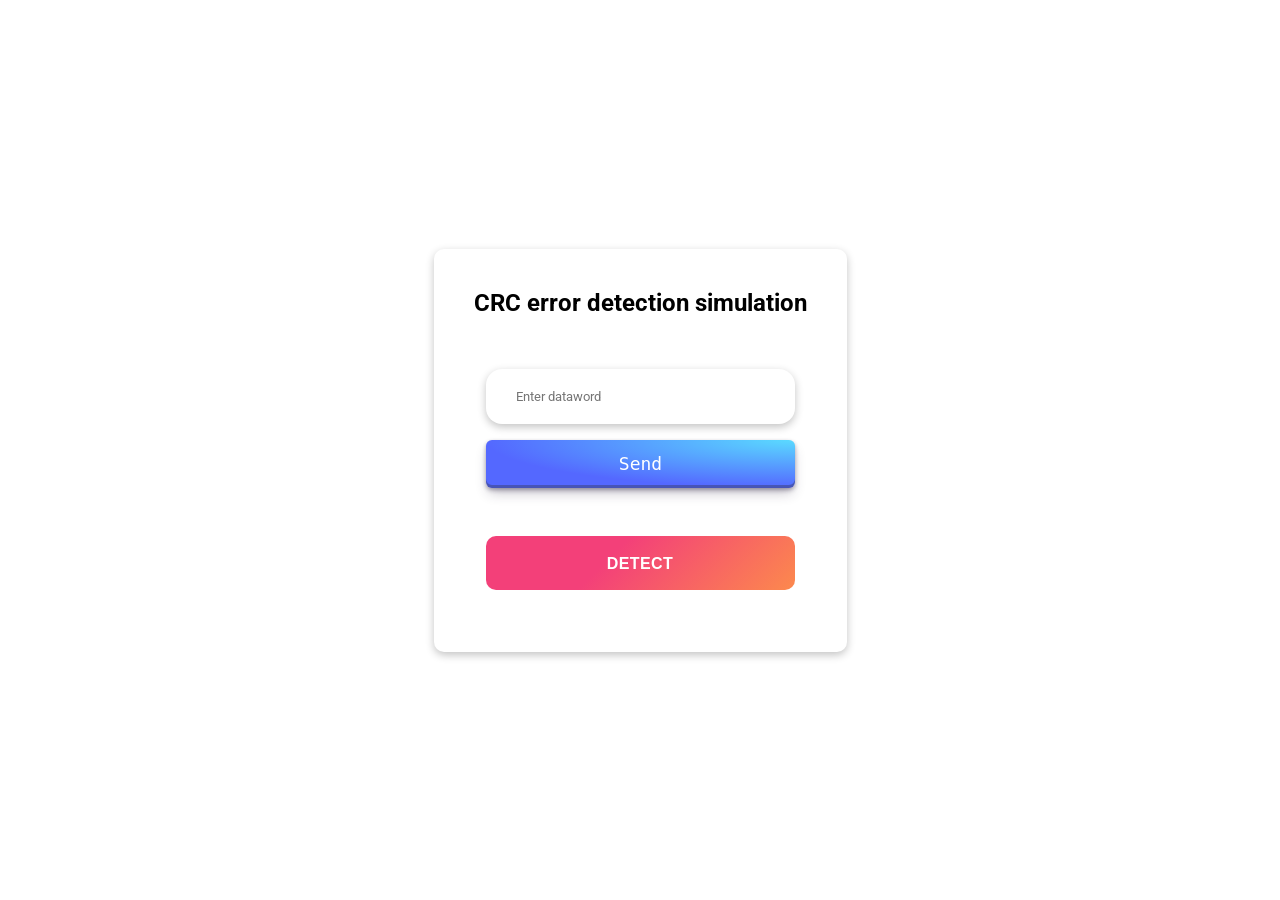
<file: sem_5/cn/crc_implementation/index.html>
<!DOCTYPE html>
<html lang="en">

<head>
    <meta charset="UTF-8">
    <meta name="viewport" content="width=device-width, initial-scale=1.0">
    <title>CRC implementation</title>
    <link rel="stylesheet" href="style.css">
</head>

<body>
    <section class="main">
        <div class="box">
            <h1>CRC error detection simulation</h1>
            <div class="input-form">
                <input type="number" name="dataword" id="dataword" placeholder="Enter dataword" required />
                <button class="button-29" onclick="handleDatawordSubmit()">Send</button>
                <label id="view-codeword"></label>
            </div>
            <div class="output">
                <button class="button-75" onclick="handleErrorDetection()">Detect</button>
                <label for="output" id="output"></label>
            </div>
        </div>
    </section>
    <script src="index.js"></script>
</body>

</html>
</file>
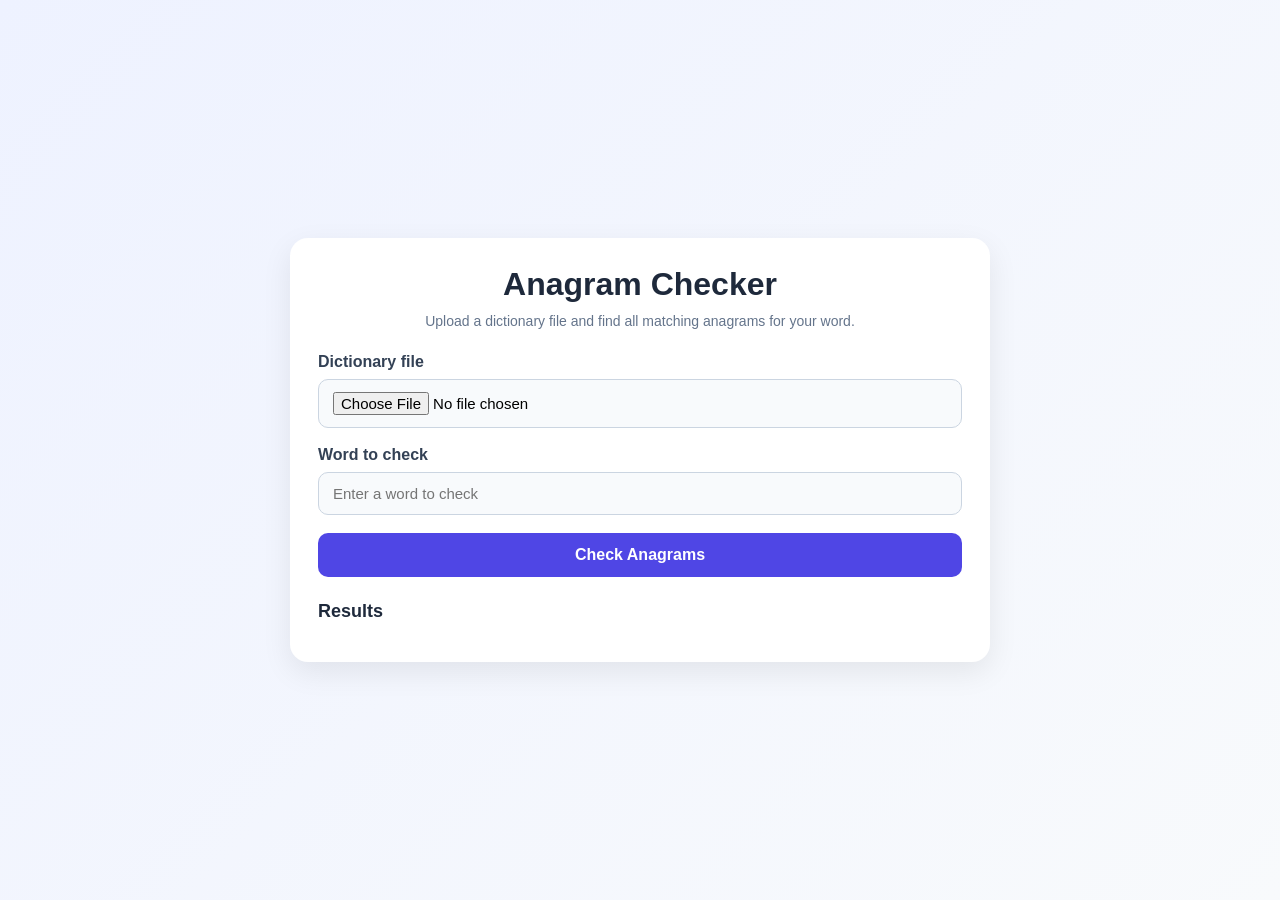
<file: sem_6/IT/anagram_checker/index.html>
<!DOCTYPE html>
<html lang="en">

<head>
    <meta charset="UTF-8" />
    <meta name="viewport" content="width=device-width, initial-scale=1.0" />
    <title>Anagram Checker</title>
    <style>
        * {
            box-sizing: border-box;
            margin: 0;
            padding: 0;
            font-family: Arial, Helvetica, sans-serif;
        }

        body {
            min-height: 100vh;
            background: linear-gradient(135deg, #eef2ff, #f8fafc);
            display: flex;
            justify-content: center;
            align-items: center;
            padding: 24px;
        }

        .container {
            width: 100%;
            max-width: 700px;
            background: #ffffff;
            border-radius: 18px;
            padding: 28px;
            box-shadow: 0 10px 30px rgba(0, 0, 0, 0.08);
        }

        h1 {
            text-align: center;
            margin-bottom: 10px;
            color: #1e293b;
        }

        .subtitle {
            text-align: center;
            color: #64748b;
            margin-bottom: 24px;
            font-size: 14px;
        }

        .form-group {
            margin-bottom: 18px;
        }

        label {
            display: block;
            margin-bottom: 8px;
            font-weight: 600;
            color: #334155;
        }

        input[type="file"],
        input[type="text"] {
            width: 100%;
            padding: 12px 14px;
            border: 1px solid #cbd5e1;
            border-radius: 10px;
            font-size: 15px;
            outline: none;
            transition: 0.2s ease;
            background: #f8fafc;
        }

        input[type="file"]:focus,
        input[type="text"]:focus {
            border-color: #6366f1;
            background: #fff;
            box-shadow: 0 0 0 4px rgba(99, 102, 241, 0.12);
        }

        button {
            width: 100%;
            border: none;
            background: #4f46e5;
            color: white;
            padding: 13px 16px;
            border-radius: 10px;
            font-size: 16px;
            font-weight: 600;
            cursor: pointer;
            transition: 0.2s ease;
        }

        button:hover {
            background: #4338ca;
            transform: translateY(-1px);
        }

        button:active {
            transform: translateY(0);
        }

        .results-wrapper {
            margin-top: 24px;
        }

        .results-title {
            font-size: 18px;
            font-weight: 700;
            color: #1e293b;
            margin-bottom: 12px;
        }

        #result {
            display: flex;
            flex-direction: column;
            gap: 10px;
        }

        .result-item {
            background: #f8fafc;
            border: 1px solid #e2e8f0;
            border-left: 5px solid #4f46e5;
            padding: 12px 14px;
            border-radius: 10px;
            color: #0f172a;
            font-size: 15px;
        }

        .error {
            background: #fef2f2;
            color: #b91c1c;
            border: 1px solid #fecaca;
            padding: 12px 14px;
            border-radius: 10px;
        }

        .empty {
            background: #fff7ed;
            color: #c2410c;
            border: 1px solid #fed7aa;
            padding: 12px 14px;
            border-radius: 10px;
        }

        @media (max-width: 600px) {
            .container {
                padding: 20px;
            }

            h1 {
                font-size: 26px;
            }
        }
    </style>
</head>

<body>
    <div class="container">
        <h1>Anagram Checker</h1>
        <p class="subtitle">Upload a dictionary file and find all matching anagrams for your word.</p>

        <div class="form-group">
            <label for="fileInput">Dictionary file</label>
            <input type="file" name="file" id="fileInput" />
        </div>

        <div class="form-group">
            <label for="inp">Word to check</label>
            <input id="inp" type="text" placeholder="Enter a word to check" />
        </div>

        <button onclick="checkAnagram()">Check Anagrams</button>

        <div class="results-wrapper">
            <div class="results-title">Results</div>
            <div id="result"></div>
        </div>
    </div>
</body>

<script>
    const inp = document.getElementById("inp");
    const output = document.getElementById("result");

    async function checkAnagram() {
        output.innerHTML = "";

        const file = document.getElementById("fileInput").files[0];
        if (!file) {
            output.innerHTML = '<div class="error">Please input a file first.</div>';
            return;
        }

        const textInp = inp.value.trim();
        if (!textInp) {
            output.innerHTML = '<div class="error">Please enter a word to check.</div>';
            return;
        }

        const sortedInp = textInp.split("").sort().join("");

        const stream = file.stream().pipeThrough(new TextDecoderStream());
        const reader = stream.getReader();

        let leftOver = "";
        let found = false;

        console.log("Starting to process");

        while (true) {
            const { value, done } = await reader.read();
            if (done) break;

            let text = leftOver + value;
            let words = text.split("\n");
            leftOver = words.pop();

            for (const word of words) {
                const cleanWord = word.trim();
                if (!cleanWord) continue;
                if (cleanWord.length !== textInp.length) continue;

                const sortedWord = cleanWord.split("").sort().join("");

                if (sortedInp === sortedWord) {
                    const newAnagram = document.createElement("div");
                    newAnagram.className = "result-item";
                    newAnagram.innerText = cleanWord;
                    output.appendChild(newAnagram);
                    found = true;
                    console.log("Anagram found:", cleanWord);
                }
            }
        }

        if (leftOver.trim()) {
            const cleanWord = leftOver.trim();
            if (cleanWord.length === textInp.length) {
                const sortedWord = cleanWord.split("").sort().join("");
                if (sortedInp === sortedWord) {
                    const newAnagram = document.createElement("div");
                    newAnagram.className = "result-item";
                    newAnagram.innerText = cleanWord;
                    output.appendChild(newAnagram);
                    found = true;
                    console.log("Anagram found:", cleanWord);
                }
            }
        }

        if (!found) {
            output.innerHTML = '<div class="empty">No anagrams found.</div>';
        }

        console.log("Processing done");
        inp.value = "";
    }
</script>

</html>
</file>
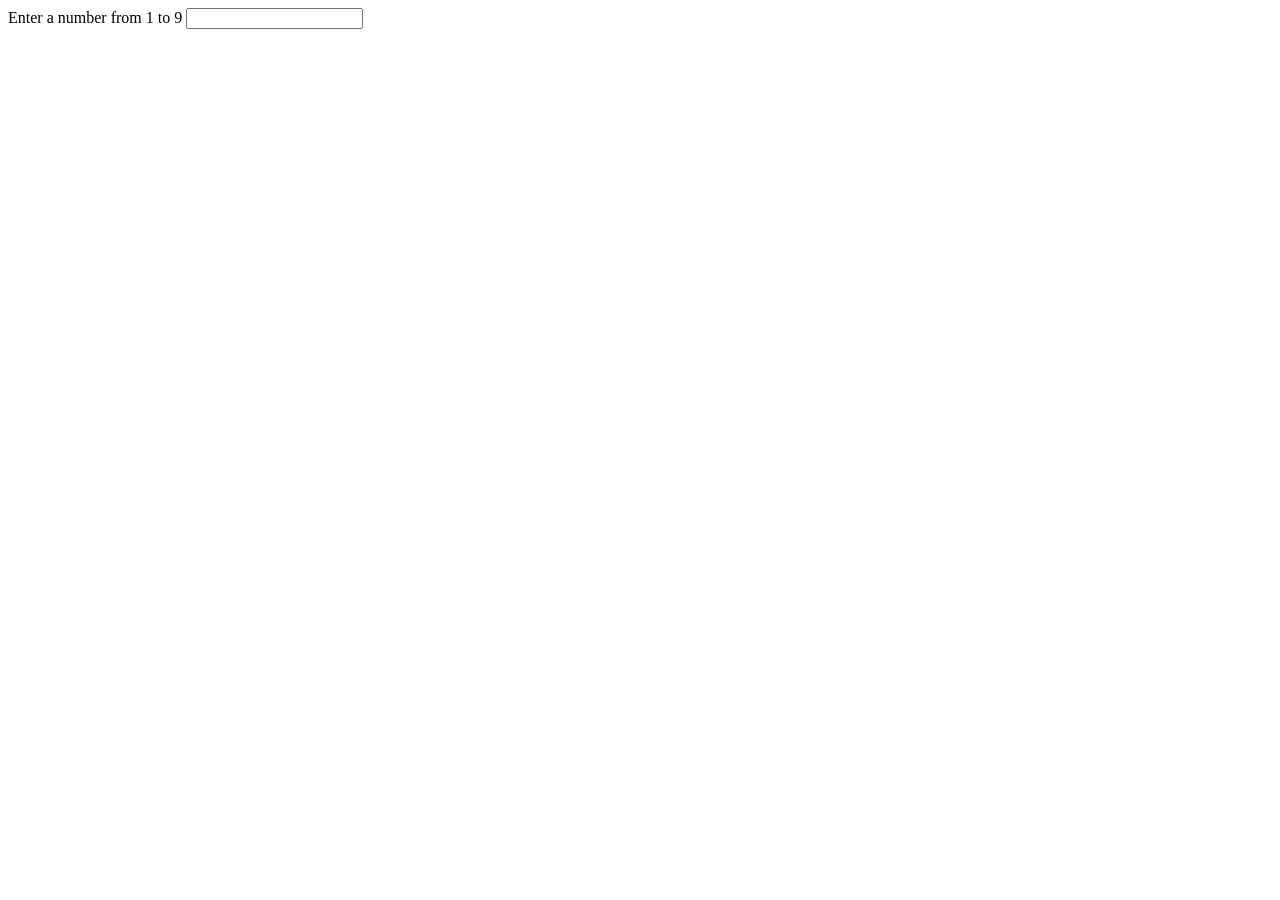
<file: sem_6/IT/counter/index.html>
<!DOCTYPE html>
<html lang="en">

<head>
    <meta charset="UTF-8">
    <meta name="viewport" content="width=device-width, initial-scale=1.0">
    <title>Counter</title>
</head>
<style>
    .show {
        display: flex;
        gap: 1rem;
        margin: 50px;
    }

    .box {
        display: flex;
        align-items: center;
        justify-content: center;
        width: 50px;
        height: 50px;
        border: 2px solid black;
        border-radius: 16px;
        font-size: 20px;
        font-weight: bold;
        background-color: antiquewhite;
    }
</style>

<body>
    <label for="input">Enter a number from 1 to 9</label>
    <input type="number" name="input" id="inp" />
    <div class="show"></div>
</body>
<script>
    let numInp = document.getElementById("inp");
    let container = document.getElementsByClassName("show")[0];
    let numToPrint = 0;
    let divArr = [];
    let loop = setInterval(() => {
        let previousNum = numToPrint;
        if (/^[1-9]$/.test(numInp.value)) {
            if (Number(numInp.value) > numToPrint) {
                numToPrint++;
                if (numToPrint !== previousNum) {
                    console.log(numToPrint);
                    const numDiv = document.createElement("div");
                    numDiv.className = "box";
                    numDiv.innerText = `${numToPrint}`;
                    divArr.push(numDiv);
                    container.appendChild(numDiv);
                }
            } else if (Number(numInp.value) < numToPrint) {
                numToPrint--;
                console.log(numToPrint);
                let deletedElement = divArr.pop();
                container.removeChild(deletedElement);
            }
        } else if (numInp.value === "" && numToPrint > 0) {
            numToPrint--;
            console.log(numToPrint);
            let deletedElement = divArr.pop();
            container.removeChild(deletedElement);
        }
    }, 1000) 
</script>

</html>
</file>
<file: sem_5/cn/crc_implementation/style.css>
@import url('https://fonts.googleapis.com/css2?family=Roboto:ital,wght@0,100..900;1,100..900&display=swap');

* {
    margin: 0;
    padding: 0;
    box-sizing: border-box;
    font-family: "Roboto", sans-serif;
}

h1 {
    text-align: center;
    padding: 20px;
}

.main {
    display: flex;
    align-items: center;
    justify-content: center;
    height: 100vh;
}

.box {
    box-shadow: rgba(0, 0, 0, 0.24) 0px 3px 8px;
    padding: 20px;
    border-radius: 10px;
    margin: 0 10px;
}

.input-form {
    margin: 2rem;
    display: flex;
    flex-direction: column;
    gap: 1rem;
}

.output {
    margin: 2rem;
    display: flex;
    flex-direction: column;
    gap: 10px;
}

input[type="number"] {
    padding: 20px 30px;
    border-radius: 16px;
    border: none;
    outline: none;
    box-shadow: rgba(0, 0, 0, 0.24) 0px 3px 8px;
}

.button-29 {
    align-items: center;
    appearance: none;
    background-image: radial-gradient(100% 100% at 100% 0, #5adaff 0, #5468ff 100%);
    border: 0;
    border-radius: 6px;
    box-shadow: rgba(45, 35, 66, .4) 0 2px 4px, rgba(45, 35, 66, .3) 0 7px 13px -3px, rgba(58, 65, 111, .5) 0 -3px 0 inset;
    box-sizing: border-box;
    color: #fff;
    cursor: pointer;
    display: inline-flex;
    font-family: "JetBrains Mono", monospace;
    height: 48px;
    justify-content: center;
    line-height: 1;
    list-style: none;
    overflow: hidden;
    padding-left: 16px;
    padding-right: 16px;
    position: relative;
    text-align: left;
    text-decoration: none;
    transition: box-shadow .15s, transform .15s;
    user-select: none;
    -webkit-user-select: none;
    touch-action: manipulation;
    white-space: nowrap;
    will-change: box-shadow, transform;
    font-size: 18px;
}

.button-29:focus {
    box-shadow: #3c4fe0 0 0 0 1.5px inset, rgba(45, 35, 66, .4) 0 2px 4px, rgba(45, 35, 66, .3) 0 7px 13px -3px, #3c4fe0 0 -3px 0 inset;
}

.button-29:hover {
    box-shadow: rgba(45, 35, 66, .4) 0 4px 8px, rgba(45, 35, 66, .3) 0 7px 13px -3px, #3c4fe0 0 -3px 0 inset;
    transform: translateY(-2px);
}

.button-29:active {
    box-shadow: #3c4fe0 0 3px 7px inset;
    transform: translateY(2px);
}

.button-75 {
    align-items: center;
    background-image: linear-gradient(135deg, #f34079 40%, #fc894d);
    border: 0;
    border-radius: 10px;
    box-sizing: border-box;
    color: #fff;
    cursor: pointer;
    display: flex;
    flex-direction: column;
    font-family: "Codec cold", sans-serif;
    font-size: 16px;
    font-weight: 700;
    height: 54px;
    justify-content: center;
    letter-spacing: .4px;
    line-height: 1;
    max-width: 100%;
    padding-left: 20px;
    padding-right: 20px;
    padding-top: 3px;
    text-decoration: none;
    text-transform: uppercase;
    user-select: none;
    -webkit-user-select: none;
    touch-action: manipulation;
}

.button-75:active {
    outline: 0;
}

.button-75:hover {
    outline: 0;
}

.button-75 span {
    transition: all 200ms;
}

.button-75:hover span {
    transform: scale(.9);
    opacity: .75;
}

@media screen and (max-width: 991px) {
    .button-75 {
        font-size: 15px;
        height: 50px;
    }

    .button-75 span {
        line-height: 50px;
    }
}
</file>
